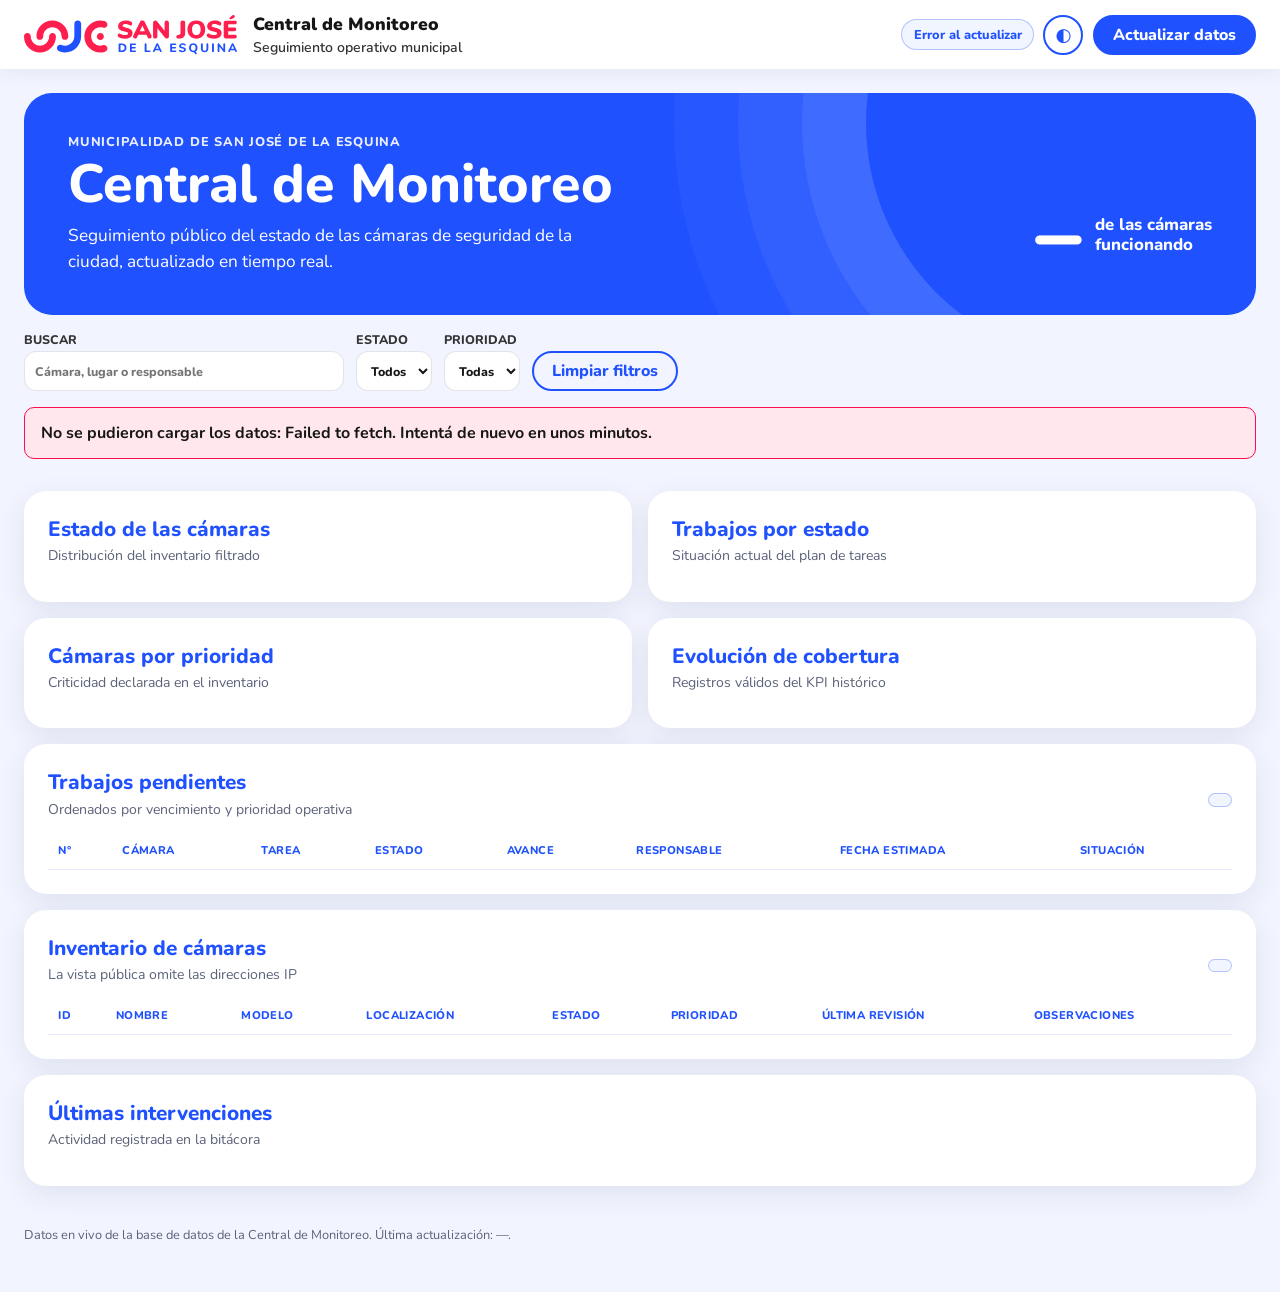
<file: index.html>
<!doctype html>
<html lang="es-AR">
<head>
  <meta charset="UTF-8">
  <meta name="viewport" content="width=device-width, initial-scale=1">
  <meta name="description" content="Tablero operativo de la Central de Monitoreo de San José de la Esquina.">
  <title>Central de Monitoreo — San José de la Esquina</title>
  <link rel="preconnect" href="https://fonts.googleapis.com">
  <link rel="preconnect" href="https://fonts.gstatic.com" crossorigin>
  <link href="https://fonts.googleapis.com/css2?family=Nunito:wght@400;600;700;800;900&display=swap" rel="stylesheet">
  <link rel="stylesheet" href="css/styles.css">
</head>
<body>
  <header class="app-header">
    <div class="brand">
      <img src="assets/logo-san-jose-de-la-esquina.svg" alt="Municipalidad de San José de la Esquina">
      <div><h1>Central de Monitoreo</h1><p>Seguimiento operativo municipal</p></div>
    </div>
    <div class="header-actions">
      <span class="status" id="status">Cargando datos…</span>
      <button class="btn icon-btn" id="themeToggle" title="Cambiar tema" aria-label="Cambiar tema">◐</button>
      <button class="btn primary" id="refreshBtn">Actualizar datos</button>
    </div>
  </header>

  <main>
    <section class="hero">
      <div>
        <p class="eyebrow">Municipalidad de San José de la Esquina</p>
        <h2 class="hero-title">Central de Monitoreo</h2>
        <p class="hero-sub">Seguimiento público del estado de las cámaras de seguridad de la ciudad, actualizado en tiempo real.</p>
      </div>
      <div class="hero-stat"><strong id="heroPct">–</strong><span>de las cámaras<br>funcionando</span></div>
    </section>
    <section class="toolbar" aria-label="Filtros">
      <label>Buscar <input id="searchFilter" type="search" placeholder="Cámara, lugar o responsable"></label>
      <label>Estado <select id="statusFilter"><option value="all">Todos</option></select></label>
      <label>Prioridad <select id="priorityFilter"><option value="all">Todas</option></select></label>
      <button class="btn" id="clearFilters">Limpiar filtros</button>
    </section>

    <div class="error-banner" id="errorBanner" hidden></div>

    <section class="kpi-grid" id="kpiGrid" aria-label="Indicadores principales"></section>

    <section class="charts-grid">
      <article class="card"><h2>Estado de las cámaras</h2><p class="hint">Distribución del inventario filtrado</p><div id="cameraStatusChart"></div></article>
      <article class="card"><h2>Trabajos por estado</h2><p class="hint">Situación actual del plan de tareas</p><div id="workStatusChart"></div></article>
      <article class="card"><h2>Cámaras por prioridad</h2><p class="hint">Criticidad declarada en el inventario</p><div id="priorityChart"></div></article>
      <article class="card"><h2>Evolución de cobertura</h2><p class="hint">Registros válidos del KPI histórico</p><div id="historyChart"></div></article>
    </section>

    <section class="card panel">
      <div class="section-heading"><div><h2>Trabajos pendientes</h2><p class="hint">Ordenados por vencimiento y prioridad operativa</p></div><span class="count" id="workCount"></span></div>
      <div class="table-scroll"><table><thead><tr><th>N°</th><th>Cámara</th><th>Tarea</th><th>Estado</th><th>Avance</th><th>Responsable</th><th>Fecha estimada</th><th>Situación</th></tr></thead><tbody id="worksBody"></tbody></table></div>
    </section>

    <section class="card panel">
      <div class="section-heading"><div><h2>Inventario de cámaras</h2><p class="hint">La vista pública omite las direcciones IP</p></div><span class="count" id="cameraCount"></span></div>
      <div class="table-scroll"><table><thead><tr><th>ID</th><th>Nombre</th><th>Modelo</th><th>Localización</th><th>Estado</th><th>Prioridad</th><th>Última revisión</th><th>Observaciones</th></tr></thead><tbody id="camerasBody"></tbody></table></div>
    </section>

    <section class="card panel"><h2>Últimas intervenciones</h2><p class="hint">Actividad registrada en la bitácora</p><div id="activityList" class="timeline"></div></section>
  </main>

  <footer>Datos en vivo de la base de datos de la Central de Monitoreo. Última actualización: <span id="lastUpdated">—</span>.</footer>
  <script src="js/app.js" defer></script>
</body>
</html>
</file>
<file: css/styles.css>
:root{color-scheme:light;--surface:#fff;--page:#f2f5ff;--text:#161616;--secondary:#343434;--muted:#5b6279;--border:rgba(32,46,81,.13);--grid:#e4e9fb;--blue:#1f51ff;--red:#fa0e4e;--navy:#202e51;--green:#1f51ff;--yellow:#f5a000;--orange:#e66b35;--shadow:0 8px 28px rgba(32,46,81,.09)}
:root[data-theme=dark]{color-scheme:dark;--surface:#18203a;--page:#0d1222;--text:#f4f6ff;--secondary:#c9cfe6;--muted:#9aa3c2;--border:rgba(255,255,255,.12);--grid:#2a3355;--blue:#6f8cff;--red:#ff5a84;--navy:#26335f;--green:#6f8cff;--shadow:0 8px 28px rgba(0,0,0,.4)}
*{box-sizing:border-box}html,body{margin:0;background:var(--page);color:var(--text);font-family:Nunito,system-ui,sans-serif}body{padding-bottom:2rem}button,input,select{font:inherit}a{color:var(--blue)}h1,h2{font-weight:900;text-transform:uppercase;letter-spacing:.01em}.app-header{display:flex;flex-wrap:wrap;justify-content:space-between;align-items:center;gap:1rem;padding:1.1rem 1.5rem;background:var(--surface);border-bottom:3px solid var(--blue);box-shadow:var(--shadow)}.brand{display:flex;align-items:center;gap:1rem}.brand img{width:auto;height:40px}.brand h1{font-size:1.2rem;margin:0}.brand p{font-size:.88rem;color:var(--secondary);font-weight:600;margin:.15rem 0 0}.header-actions{display:flex;align-items:center;gap:.6rem}.status,.count{font-size:.8rem;font-weight:800;color:var(--secondary);border:1px solid var(--border);border-radius:999px;padding:.35rem .7rem}.btn{border:1px solid var(--border);border-radius:8px;padding:.5rem .85rem;background:var(--surface);color:var(--text);cursor:pointer;font-weight:800}.btn:hover{filter:brightness(1.08)}.primary{background:var(--blue);border-color:transparent;color:#fff}.icon-btn{font-size:1.15rem;padding:.38rem .65rem}main{max-width:1220px;margin:auto;padding:1.25rem 1.5rem}.toolbar{display:flex;flex-wrap:wrap;align-items:end;gap:.75rem;margin-bottom:1rem}.toolbar label{display:grid;gap:.2rem;color:var(--secondary);font-size:.78rem;font-weight:800;text-transform:uppercase}.toolbar input,.toolbar select{min-height:38px;padding:.4rem .6rem;color:var(--text);background:var(--surface);border:1px solid var(--border);border-radius:7px}.toolbar input{width:min(320px,75vw)}.error-banner,.quality-banner{border-radius:10px;padding:.85rem 1rem;margin-bottom:1rem;font-weight:700}.error-banner{border:1px solid var(--red);background:color-mix(in srgb,var(--red) 10%,var(--surface))}.quality-banner{border:1px solid var(--yellow);background:color-mix(in srgb,var(--yellow) 10%,var(--surface));color:var(--secondary)}.kpi-grid{display:grid;grid-template-columns:repeat(auto-fit,minmax(165px,1fr));gap:.9rem;margin-bottom:1.3rem}.kpi{background:linear-gradient(155deg,color-mix(in srgb,var(--blue) 9%,var(--surface)),var(--surface) 70%);border:1px solid color-mix(in srgb,var(--blue) 18%,var(--border));border-radius:12px;padding:1rem;box-shadow:var(--shadow)}.kpi strong{display:block;font-size:1.75rem;line-height:1.1}.kpi span{display:block;margin-top:.45rem;color:var(--secondary);font-size:.72rem;font-weight:900;text-transform:uppercase;letter-spacing:.045em}.kpi small{display:block;color:var(--muted);margin-top:.2rem}.charts-grid{display:grid;grid-template-columns:repeat(2,minmax(0,1fr));gap:1rem;margin-bottom:1rem}.card{background:var(--surface);border:1px solid var(--border);border-radius:12px;padding:1rem 1.1rem;box-shadow:var(--shadow)}.card h2{font-size:1rem;margin:0}.hint{color:var(--muted);font-size:.8rem;margin:.2rem 0 .8rem}.panel{margin-top:1rem}.section-heading{display:flex;align-items:center;justify-content:space-between;gap:1rem}.table-scroll{overflow:auto}table{width:100%;border-collapse:collapse;font-size:.83rem}th,td{text-align:left;padding:.7rem .65rem;border-bottom:1px solid var(--grid);vertical-align:middle;white-space:nowrap}th{color:var(--secondary);font-size:.7rem;text-transform:uppercase;letter-spacing:.035em}td.wrap{white-space:normal;min-width:180px}.badge{display:inline-block;border-radius:999px;padding:.25rem .55rem;font-size:.7rem;font-weight:900}.good{background:color-mix(in srgb,var(--green) 15%,var(--surface));color:var(--green)}.warn{background:color-mix(in srgb,var(--yellow) 16%,var(--surface));color:#a06400}.bad{background:color-mix(in srgb,var(--red) 13%,var(--surface));color:var(--red)}.neutral{background:var(--page);color:var(--secondary)}.progress{width:95px;height:8px;border-radius:999px;overflow:hidden;background:var(--grid)}.progress i{display:block;height:100%;background:var(--blue)}.chart-bars{display:grid;gap:.65rem;padding:.35rem 0}.bar-row{display:grid;grid-template-columns:110px 1fr 28px;align-items:center;gap:.6rem;font-size:.8rem}.bar-row span:first-child{overflow:hidden;text-overflow:ellipsis}.bar-track{height:13px;background:var(--grid);border-radius:999px;overflow:hidden}.bar-fill{display:block;height:100%;border-radius:999px;background:var(--blue)}.line-chart{width:100%;height:auto;display:block}.timeline{display:grid;gap:.2rem}.event{display:grid;grid-template-columns:92px 1fr;gap:.75rem;padding:.7rem 0;border-bottom:1px solid var(--grid)}.event time{font-size:.78rem;color:var(--muted);font-weight:800}.event p{margin:0;font-size:.85rem}.event strong{color:var(--secondary)}footer{max-width:1220px;margin:auto;padding:1rem 1.5rem;color:var(--muted);font-size:.8rem}@media(max-width:760px){.charts-grid{grid-template-columns:1fr}.app-header,.header-actions{align-items:flex-start}.status{display:none}main{padding-inline:1rem}.event{grid-template-columns:1fr;gap:.2rem}.bar-row{grid-template-columns:90px 1fr 26px}}

/* ===== Identidad visual de la Municipalidad (www.munisje.gob.ar) ===== */
:root{--brand-blue:#1f51ff;--brand-magenta:#fa0e4e;--brand-navy:#202e51}
h1,h2,h3{text-transform:none;letter-spacing:0}
.app-header{border-bottom:0;box-shadow:0 2px 18px rgba(32,46,81,.08);padding:12px 24px}
.brand h1{font-size:1.1rem;font-weight:900}
.btn{border-radius:999px;border:2px solid var(--blue);color:var(--blue);background:transparent;min-height:40px;padding:0 18px;font-weight:800}
.btn:hover{filter:none;background:color-mix(in srgb,var(--blue) 10%,transparent)}
.btn.primary{background:var(--blue);color:#fff}
.btn.primary:hover{background:color-mix(in srgb,var(--blue) 86%,#000)}
.icon-btn{width:40px;padding:0}
.status,.count{border-color:color-mix(in srgb,var(--blue) 30%,transparent);color:var(--blue);background:color-mix(in srgb,var(--blue) 6%,transparent)}
main{max-width:1280px;padding:24px;display:flex;flex-direction:column;gap:16px}
main>*{margin:0!important}
.card{border:0;border-radius:22px;padding:24px;box-shadow:var(--shadow)}
.card h2{font-size:1.3rem;font-weight:800;color:var(--blue)}
.hint{color:var(--muted);font-size:.88rem}
.toolbar input,.toolbar select{border:1.5px solid var(--border);border-radius:12px;min-height:40px}
.toolbar{align-items:end;margin:0}
.kpi-grid{grid-template-columns:repeat(6,minmax(0,1fr));gap:16px;margin:0}
.kpi{border:0;border-radius:22px;padding:22px;min-height:136px;box-shadow:var(--shadow);background:var(--surface);color:var(--text)}
.kpi strong{font-size:2.7rem;font-weight:900}
.kpi span{color:var(--blue);letter-spacing:.03em}
.kpi small{color:var(--muted)}
.kpi.k-blue{background:var(--brand-blue);color:#fff}
.kpi.k-magenta{background:var(--brand-magenta);color:#fff}
.kpi.k-navy{background:var(--brand-navy);color:#fff}
.kpi.k-lav{background:color-mix(in srgb,var(--brand-blue) 14%,var(--surface))}
.kpi.k-blue span,.kpi.k-magenta span,.kpi.k-navy span,.kpi.k-blue small,.kpi.k-magenta small,.kpi.k-navy small{color:rgba(255,255,255,.92)}
.charts-grid{margin:0}
th{color:var(--blue);font-weight:800}
tbody tr:nth-child(even){background:color-mix(in srgb,var(--blue) 4%,transparent)}
.event time{color:var(--blue)}
.good{background:color-mix(in srgb,var(--blue) 14%,var(--surface));color:var(--blue)}
.bad{background:color-mix(in srgb,var(--brand-magenta) 13%,var(--surface));color:var(--brand-magenta)}
.hero{position:relative;overflow:hidden;display:flex;justify-content:space-between;align-items:flex-end;gap:28px;padding:40px 44px;border-radius:28px;background:var(--brand-blue);color:#fff}
.hero::before{content:"";position:absolute;right:-90px;top:-210px;width:480px;height:480px;border-radius:50%;box-shadow:0 0 0 64px rgba(255,255,255,.07),0 0 0 128px rgba(255,255,255,.05),0 0 0 192px rgba(255,255,255,.035)}
.hero>*{position:relative}
.eyebrow{margin:0;font-weight:800;letter-spacing:.06em;text-transform:uppercase;font-size:.8rem;opacity:.9}
.hero-title{margin:6px 0 10px;font-size:clamp(2.1rem,4.2vw,3.6rem);line-height:1.04;font-weight:800;color:#fff}
.hero-sub{margin:0;max-width:560px;font-size:1.08rem;line-height:1.5}
.hero-stat{display:flex;align-items:center;gap:14px}
.hero-stat strong{font-size:clamp(3.4rem,7vw,5.6rem);line-height:.9;font-weight:900}
.hero-stat span{font-weight:800;font-size:1.05rem;line-height:1.2}
footer{max-width:1280px}
@media(max-width:1100px){.kpi-grid{grid-template-columns:repeat(3,minmax(0,1fr))}}
@media(max-width:760px){.kpi-grid{grid-template-columns:repeat(2,minmax(0,1fr))}.hero{padding:28px 22px;flex-direction:column;align-items:flex-start}.kpi strong{font-size:2.2rem}.app-header{padding:10px 14px}}

.kpi.k-black{background:#161616;color:#fff}
.kpi.k-slate{background:#5b6279;color:#fff}
.kpi.k-black span,.kpi.k-slate span,.kpi.k-black small,.kpi.k-slate small{color:rgba(255,255,255,.92)}
</file>
